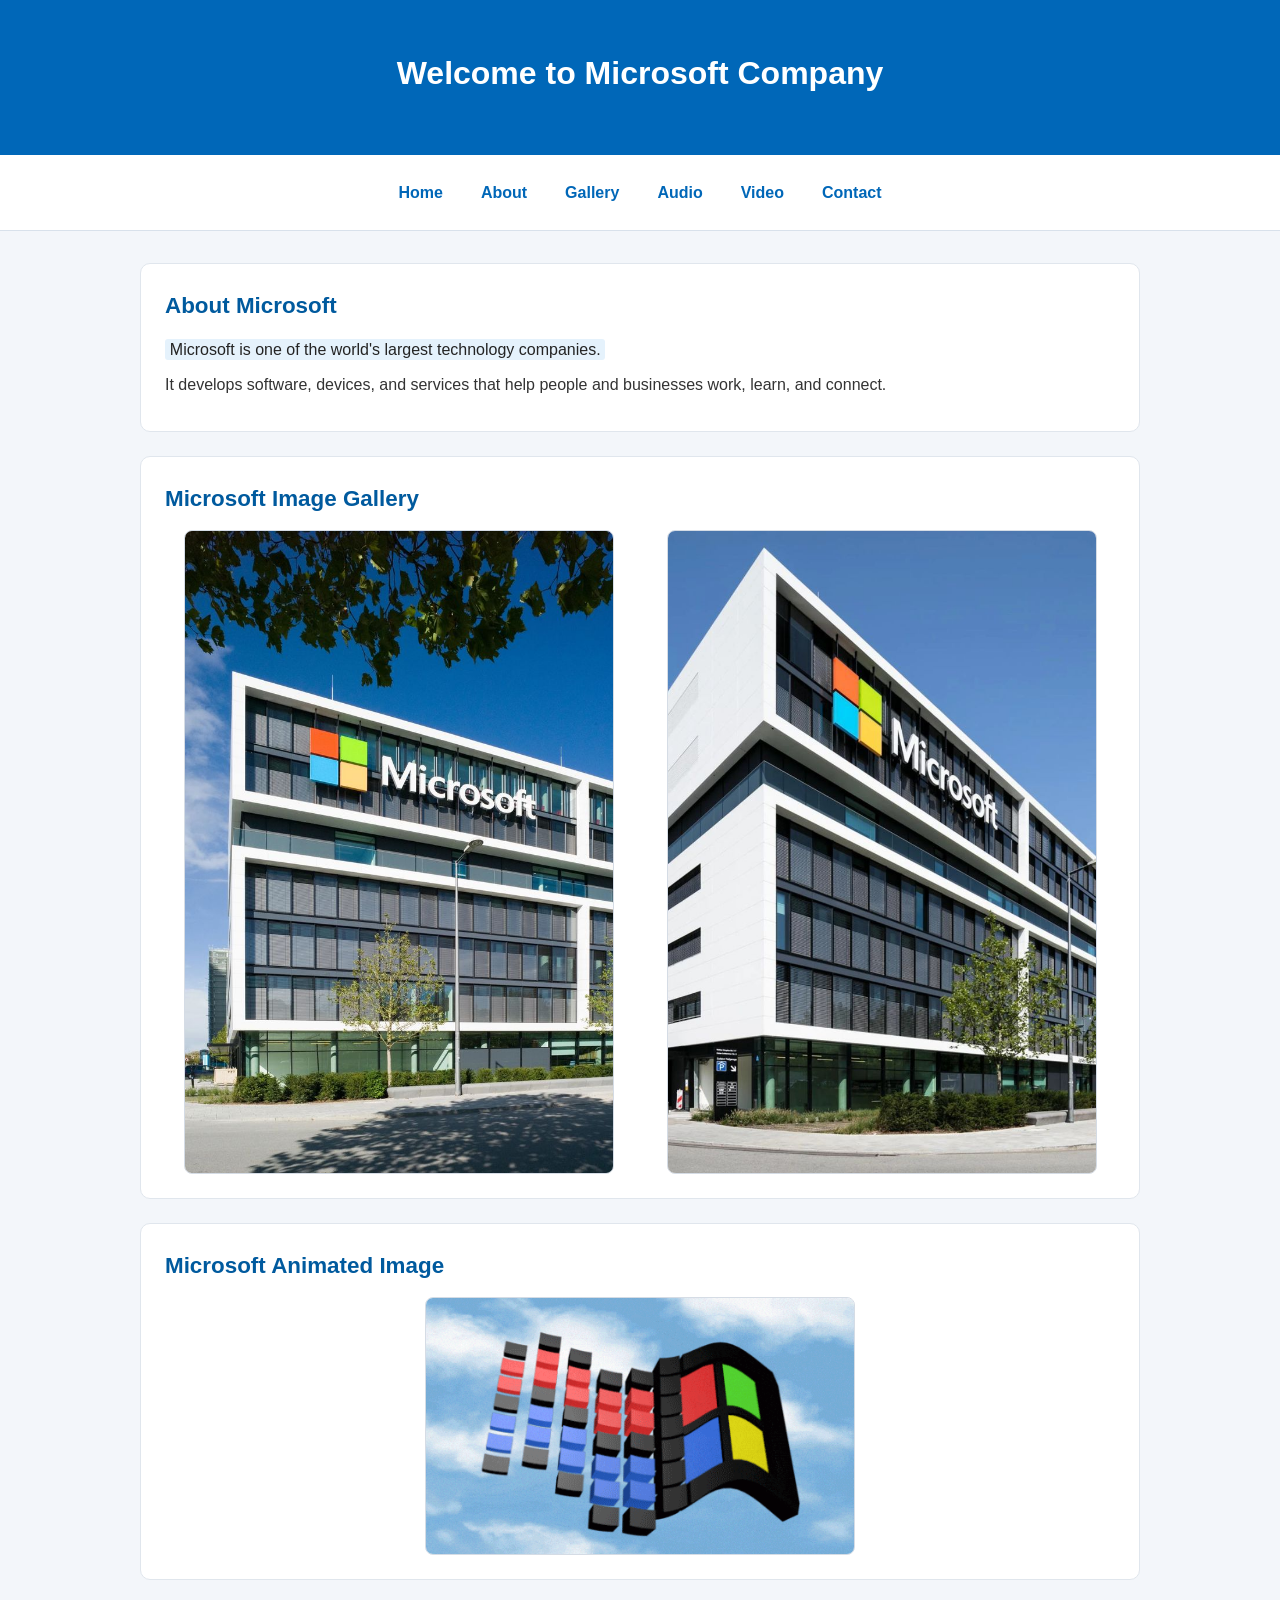
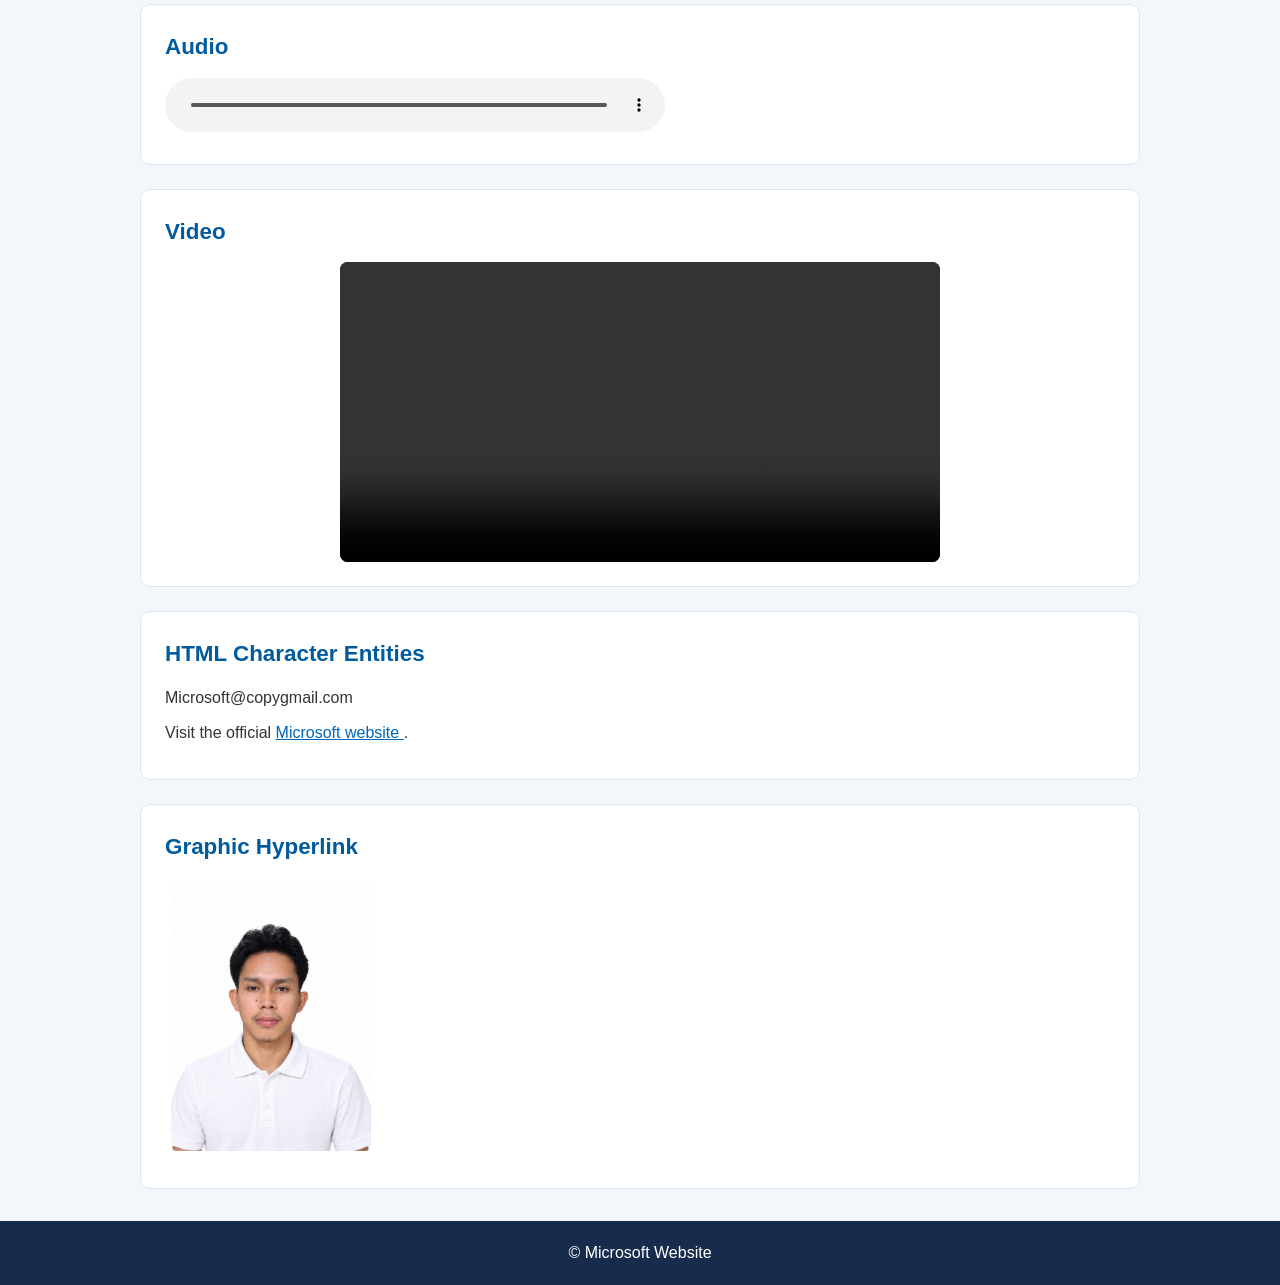
<file: index.html>
<!DOCTYPE html>
<html lang="en">
<head>
    <meta charset="UTF-8">
    <meta name="viewport" content="width=device-width, initial-scale=1.0">
    <title>Microsoft Company</title>

    
    <link rel="stylesheet" href="styles.css">
</head>
<body>

    <header id="home">
        <h1>Welcome to Microsoft Company</h1>
    </header>

    <nav id="main-nav">
        <a class="nav-link" href="#home">Home</a>
        <a class="nav-link" href="#about">About</a>
        <a class="nav-link" href="#gallery">Gallery</a>
        <a class="nav-link" href="#audio">Audio</a>
        <a class="nav-link" href="#video">Video</a>
        <a class="nav-link" href="#contact">Contact</a>
    </nav>

    <main class="container">
        <section id="about" class="content-card">
            <h2>About Microsoft</h2>
            <p><mark>Microsoft is one of the world's largest technology companies.</mark></p>
            <p>It develops software, devices, and services that help people and businesses work, learn, and connect.</p>
        </section>

        <section id="gallery" class="content-card">
            <h2>Microsoft Image Gallery</h2>
            <div class="image-gallery">
                <img src="Photo 1.jpg"
                     alt="Microsoft building 1">
                <img src="Photo 2.jpg"
                     alt="Microsoft building 2">
            </div>
        </section>

        <section id="animation" class="content-card">
            <h2>Microsoft Animated Image</h2>
            <img class="animated-image" src="GIF.gif" alt="Animated graphic">
        </section>

        <section id="audio" class="content-card">
            <h2>Audio</h2>
            <audio controls autoplay>
                <source src="Audio.mp3" type="audio/mpeg">
                Your browser does not support the audio element.
            </audio>
        </section>

        <section id="video" class="content-card">
            <h2>Video</h2>
            <video controls>
                <source src="Vedio.mp4" type="video/mp4">
                Your browser does not support the video element.
            </video>
        </section>

        <section id="contact" class="content-card">
            <h2>HTML Character Entities</h2>
            <p>Microsoft&#64;copygmail.com</p>
            <p>Visit the official
                <a href="https://www.microsoft.com/" target="_blank" rel="noopener noreferrer">
                    Microsoft website
                </a>.
            </p>
        </section>

        <section id="graphic-link-section" class="content-card">
            <h2>Graphic Hyperlink</h2>
            <a class="graphic-link" href="Heir.html">
                <img src="Graphic.png"
                     alt="Open The Successor page">
            </a>
        </section>
    </main>

    <footer>
        <p>&copy; Microsoft Website</p>
    </footer>

</body>
</html>
</file>
<file: styles.css>
* {
    box-sizing: border-box;
    margin: 0;
    padding: 0;
}

body {
    font-family: Arial, Helvetica, sans-serif;
    background-color: #f3f6fa;
    color: #242424;
    line-height: 1.6;
}

#home {
    background-color: #0067b8;
    color: white;
    text-align: center;
    padding: 3rem 1rem;
}

header h1 {
    font-size: 2rem;
    margin-bottom: 0.5rem;
}

header h1 + p {
    font-size: 1rem;
}


#main-nav {
    background-color: white;
    padding: 0.8rem;
    text-align: center;
    border-bottom: 1px solid #d8e1eb;
}

.nav-link {
    display: inline-block;
    color: #0067b8;
    text-decoration: none;
    font-weight: bold;
    padding: 0.55rem 0.85rem;
    margin: 0.2rem;
    border-radius: 5px;
}


.nav-link:hover {
    background-color: #e5f2fc;
    color: #003f70;
}


.nav-link:focus {
    outline: 2px solid #0067b8;
    outline-offset: 3px;
}


.container {
    width: 90%;
    max-width: 1000px;
    margin: 2rem auto;
}


.content-card {
    background-color: white;
    padding: 1.5rem;
    margin-bottom: 1.5rem;
    border: 1px solid #e0e6ed;
    border-radius: 10px;
}


h2 {
    color: #005a9e;
    font-size: 1.4rem;
    margin-bottom: 0.8rem;
}


.content-card p {
    color: #333333;
    margin-bottom: 0.6rem;
}


a[href^="https"] {
    color: #0067b8;
}


a:hover {
    text-decoration: underline;
}


mark {
    background-color: #e5f2fc;
    color: #242424;
    padding: 0.15rem 0.3rem;
    border-radius: 3px;
}


.image-gallery {
    display: flex;
    flex-wrap: wrap;
    justify-content: center;
    gap: 1rem;
}


.image-gallery img,
.animated-image {
    display: block;
    width: 100%;
    max-width: 430px;
    height: auto;
    margin: 0 auto;
    border: 1px solid #d5dce5;
    border-radius: 8px;
}


audio {
    width: 100%;
    max-width: 500px;
}

video {
    display: block;
    width: 100%;
    max-width: 600px;
    height: auto;
    margin: 0 auto;
    border-radius: 8px;
    background-color: #111111;
}


.graphic-link {
    display: inline-block;
    padding: 0.25rem;
    border: 2px solid transparent;
    border-radius: 8px;
}


.graphic-link:hover {
    border-color: #0067b8;
    transform: translateY(-3px);
}

.graphic-link img {
    display: block;
    width: 200px;
    max-width: 100%;
    height: auto;
    border-radius: 5px;
}


footer {
    background-color: #172b4d;
    color: white;
    text-align: center;
    padding: 1.2rem;
}


@media (max-width: 600px) {
    .container {
        width: 94%;
    }

    #home {
        padding: 2rem 1rem;
    }

    header h1 {
        font-size: 1.6rem;
    }

    #main-nav {
        padding: 0.5rem;
    }

    .nav-link {
        padding: 0.45rem 0.55rem;
        font-size: 0.9rem;
    }

    .content-card {
        padding: 1rem;
    }
}
</file>
